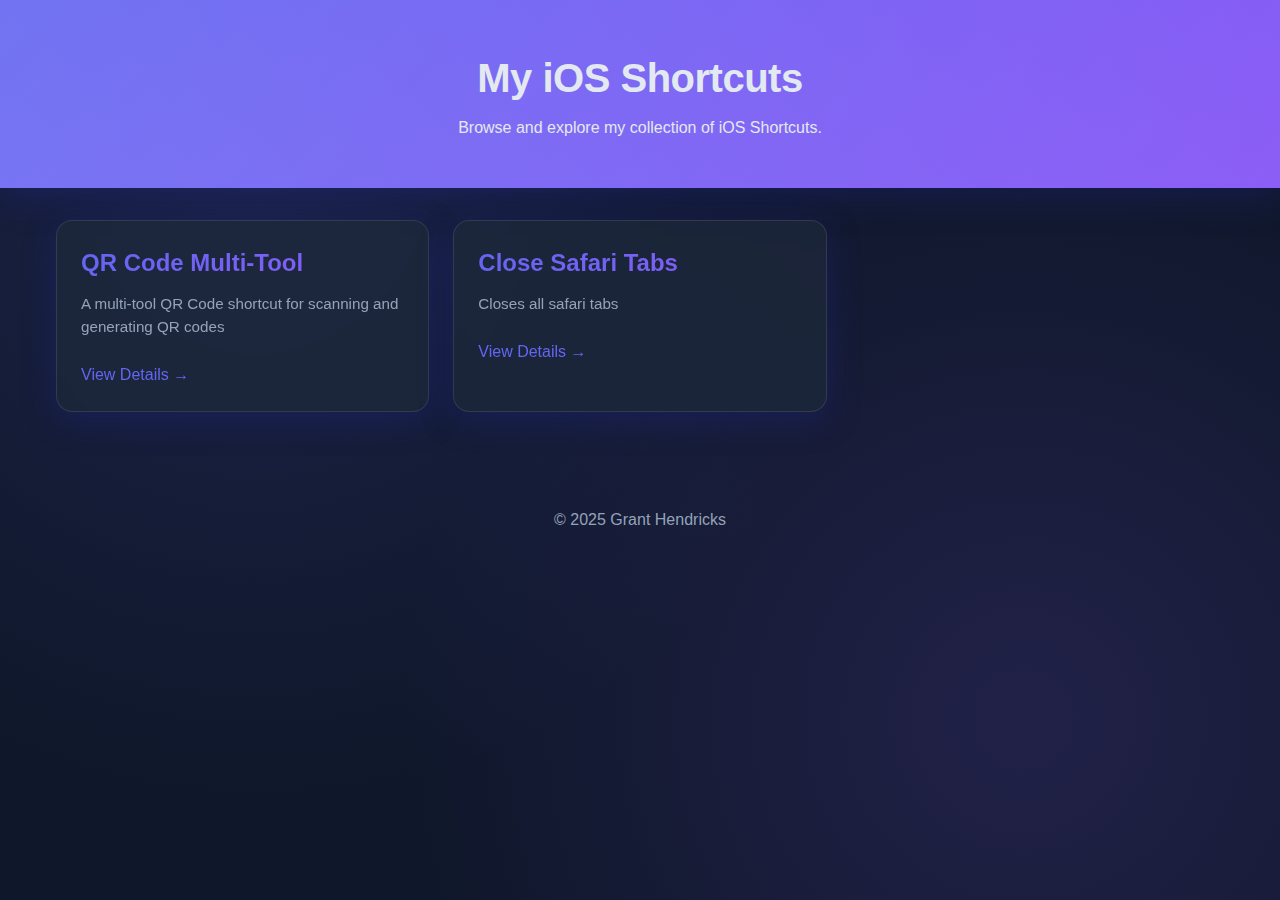
<file: index.html>
<!DOCTYPE html>
<html lang="en">

<head>
    <meta charset="UTF-8">
    <meta name="viewport" content="width=device-width, initial-scale=1.0">
    <title>iOS Shortcuts</title>
    <link rel="stylesheet" href="styles.css">
</head>

<body>
    <header>
        <h1>My iOS Shortcuts</h1>
        <p>Browse and explore my collection of iOS Shortcuts.</p>
    </header>

    <main>
        <div class="shortcuts-grid" id="shortcutsContainer"></div>
    </main>

    <footer>© 2025 Grant Hendricks</footer>

    <script src="scripts.js"></script>
</body>

</html>
</file>
<file: styles.css>
:root {
    --primary-color: #6366f1;
    --primary-gradient: linear-gradient(135deg, #6366f1 0%, #8b5cf6 100%);
    --background-color: #0f172a;
    --card-background: rgba(30, 41, 59, 0.7);
    --text-color: #e2e8f0;
    --text-muted: #94a3b8;
    --shadow: 0 8px 32px 0 rgba(31, 38, 135, 0.37);
    --card-border: 1px solid rgba(255, 255, 255, 0.1);
}

* {
    margin: 0;
    padding: 0;
    box-sizing: border-box;
}

body {
    font-family: -apple-system, BlinkMacSystemFont, "Segoe UI", Roboto, Helvetica, Arial, sans-serif;
    background-color: var(--background-color);
    background-image:
        radial-gradient(circle at 20% 20%, rgba(99, 102, 241, 0.15) 0%, transparent 50%),
        radial-gradient(circle at 80% 80%, rgba(139, 92, 246, 0.15) 0%, transparent 50%);
    color: var(--text-color);
    line-height: 1.5;
    min-height: 100vh;
}

header {
    background: var(--primary-gradient);
    padding: 3rem 2rem;
    text-align: center;
    position: relative;
    overflow: hidden;
    box-shadow: var(--shadow);
}

header::before {
    content: '';
    position: absolute;
    top: 0;
    left: 0;
    right: 0;
    bottom: 0;
    background: linear-gradient(45deg, rgba(255, 255, 255, 0.1) 0%, rgba(255, 255, 255, 0) 100%);
    pointer-events: none;
}

header h1 {
    margin-bottom: 0.5rem;
    font-size: 2.5rem;
    letter-spacing: -0.5px;
}

main {
    max-width: 1200px;
    margin: 2rem auto;
    padding: 0 1rem;
}

.shortcuts-grid {
    display: grid;
    grid-template-columns: repeat(auto-fill, minmax(300px, 1fr));
    gap: 1.5rem;
    margin-top: 2rem;
}

.shortcut-card {
    background: var(--card-background);
    border-radius: 16px;
    padding: 1.5rem;
    box-shadow: var(--shadow);
    border: var(--card-border);
    backdrop-filter: blur(8px);
    -webkit-backdrop-filter: blur(8px);
    transition: all 0.3s cubic-bezier(0.4, 0, 0.2, 1);
}

.shortcut-card:hover {
    transform: translateY(-5px) scale(1.02);
    box-shadow: 0 12px 40px 0 rgba(31, 38, 135, 0.5);
    border-color: rgba(255, 255, 255, 0.2);
}

.shortcut-card h2 {
    background: var(--primary-gradient);
    -webkit-background-clip: text;
    background-clip: text;
    color: transparent;
    margin-bottom: 0.75rem;
    font-size: 1.5rem;
}

.shortcut-card p {
    color: var(--text-muted);
    margin-bottom: 1.5rem;
    font-size: 0.95rem;
}

.shortcut-card a {
    color: var(--primary-color);
    text-decoration: none;
    font-weight: 500;
    display: inline-flex;
    align-items: center;
    transition: all 0.2s ease;
}

.shortcut-card a:hover {
    color: #8b5cf6;
    transform: translateX(5px);
}

/* Shortcut Detail Page Styles */
.shortcut-detail {
    background: var(--card-background);
    border-radius: 20px;
    padding: 2.5rem;
    box-shadow: var(--shadow);
    margin: 2rem auto;
    max-width: 800px;
    border: var(--card-border);
    backdrop-filter: blur(8px);
    -webkit-backdrop-filter: blur(8px);
}

.shortcut-detail h1 {
    background: var(--primary-gradient);
    -webkit-background-clip: text;
    background-clip: text;
    color: transparent;
    margin-bottom: 1rem;
    font-size: 2.25rem;
}

.shortcut-detail .description {
    margin-bottom: 2rem;
    color: var(--text-muted);
    font-size: 1.1rem;
}

.shortcut-detail h2 {
    color: var(--text-color);
    margin: 2rem 0 1rem;
    font-size: 1.5rem;
}

.actions-list {
    list-style: none;
    display: grid;
    gap: 1rem;
}

.action-item {
    background: rgba(30, 41, 59, 0.5);
    border-radius: 12px;
    padding: 1.25rem;
    border: var(--card-border);
    transition: all 0.2s ease;
}

.action-item:hover {
    background: rgba(30, 41, 59, 0.8);
    transform: translateX(5px);
}

.action-item h3 {
    color: #8b5cf6;
    margin-bottom: 0.5rem;
    font-size: 1.1rem;
}

.action-item p {
    color: var(--text-muted);
    font-size: 0.95rem;
}

footer {
    text-align: center;
    padding: 2rem;
    color: var(--text-muted);
    margin-top: 4rem;
}

@media (max-width: 768px) {
    .shortcuts-grid {
        grid-template-columns: 1fr;
    }

    header h1 {
        font-size: 2rem;
    }

    .shortcut-detail {
        padding: 1.5rem;
        margin: 1rem;
    }
}

.button {
    background-color: #393ceb;
    color: rgb(255, 255, 255);
    border: 2px solid rgb(0, 0, 0);
    border-radius: 10px;
    padding: 10px 20px;
    font-size: 16px;
    cursor: pointer;

}
</file>
